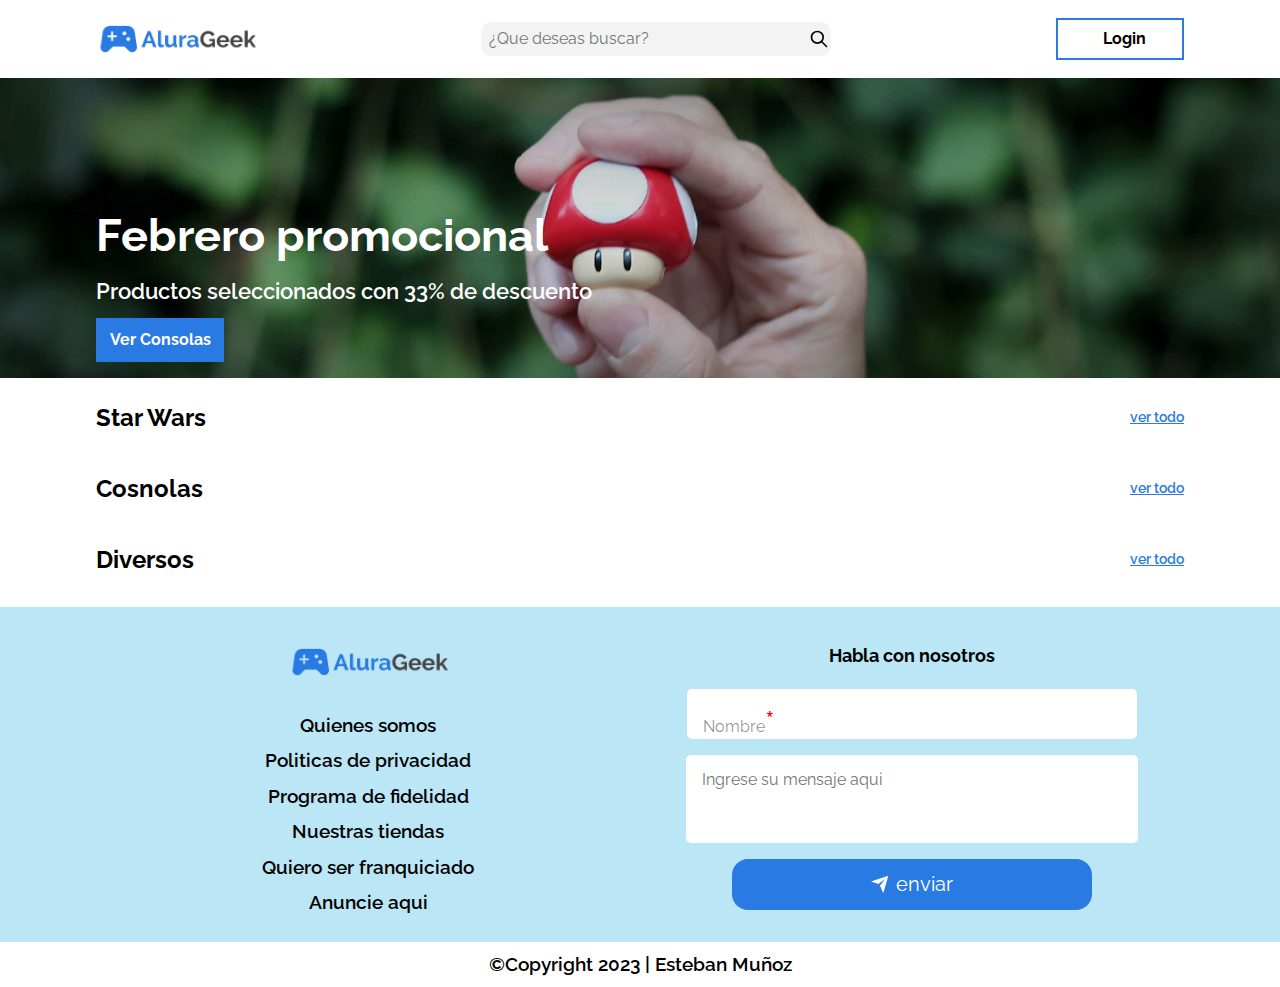
<file: index.html>
<!DOCTYPE html>
<html lang="en">
  <head>
    <meta charset="UTF-8" />
    <meta http-equiv="X-UA-Compatible" content="IE=edge" />
    <meta name="viewport" content="width=device-width, initial-scale=1.0" />
    <link rel="stylesheet" href="normalize.css" />
    <link rel="stylesheet" href="reset.css" />
    <link rel="stylesheet" href="modules/navbar/navbar.css" />
    <link rel="stylesheet" href="modules/hero/hero.css" />
    <link rel="stylesheet" href="modules/main/products/card.css" />
    <link rel="stylesheet" href="modules/main/products/products.css" />
    <link rel="stylesheet" href="modules/main/contactForm/contactForm.css" />
    <link rel="stylesheet" href="modules/footer/footer.css" />
    <!-- swiper js -->
    <link
      rel="stylesheet"
      href="https://cdn.jsdelivr.net/npm/swiper@10/swiper-bundle.min.css"
    />

    <script
      src="https://cdn.jsdelivr.net/npm/swiper@10/swiper-bundle.min.js"
      defer
    ></script>
    <link rel="stylesheet" href="modules/main/products/swiper.css" />
    <script src="modules/main/products/swiper.js" defer></script>
    <!-- fin swiper js -->
    <!-- google fonts -->
    <link rel="preconnect" href="https://fonts.googleapis.com" />
    <link rel="preconnect" href="https://fonts.gstatic.com" crossorigin />
    <link
      href="https://fonts.googleapis.com/css2?family=Audiowide&family=DM+Sans:wght@400;500;700&family=Montserrat:wght@100;200;400;500;800&family=Poltawski+Nowy:wght@400;600;700&family=Rajdhani:wght@300;400;500;600;700&family=Raleway:wght@400;500;600;700&display=swap"
      rel="stylesheet"
    />
    <!-- fin google fonts -->
    <!-- services and controllers -->
    <script type="module" src="controllers/products-controllers.js" defer ></script>
    <script type="module" src="services/product-services.js" defer ></script>
    <!-- end services and controllers -->
    <title>Aluragek</title>
  </head>
  <body class="">
    <header class="header">
      <!-- navbar -->
      <nav class="nav container">
        <a class="container__logo" href="#" style="cursor:pointer" 
          ><img class="img__logo" src="assets/logos/Logo.png" alt="" /></a
        ><span class="container-btn">
          <a class="btn" href="modules/screens/login/login.html">Login</a>
        </span>
        <span class="container__search"><input
          type="text"
          class="input__search"
          placeholder="¿Que deseas buscar?"
        />
        <svg
          class="search__icon"
          width="46"
          height="46"
          fill="none"
          stroke="currentColor"
          stroke-linecap="round"
          stroke-linejoin="round"
          stroke-width="2"
          viewBox="0 0 24 24"
          xmlns="http://www.w3.org/2000/svg"
        >
          <path d="M10 17a7 7 0 1 0 0-14 7 7 0 0 0 0 14Z"></path>
          <path d="m21 21-6-6"></path>
        </svg></span>
          
        
      </nav>
      <!-- fin navbar -->
      <!-- banner -->
      <section class="hero">
        <section class="container">
          <h2 class="title--hero">Febrero promocional</h2>
          <p class="subtitle--hero">
            Productos seleccionados con 33% de descuento
          </p>
          <span class="container-btn">
            <a class="btn--banner" href="#">Ver Consolas</a>
          </span>
        </section>
      </section>
      <!-- fin banner -->
    </header>
    <main class="main container">
      <!-- star wars products -->
      <section class="container-products">
        <div class="text-products">
          <h2 class="title">Star Wars</h2>
          <a
            class="subtitle--continer-products"
            href="modules/screens/allProducts/allProducts.html"
            >ver todo</a
          >
        </div>
        <div class="container-cards-product">
          <!-- swiper -->
          <div class="swiper mySwiper">
            <div class="swiper-wrapper" data-StarWars>
             <!-- en esta seccion van las cardas de los productos de Star Wars traidos desde la base de datos -->
            </div>
            <div class="swiper-pagination"></div>
          </div>
          <!-- fin swiper -->
        </div>
      </section>
      <!-- fin start wars products -->
      <!-- consolas -->

      <section class="container-products">
        <div class="text-products">
          <h2 class="title">Cosnolas</h2>
          <a
            class="subtitle--continer-products"
            href="modules/screens/allProducts/allProducts.html"
            >ver todo</a>
        </div>
        <div class="container-cards-product">
          <!-- swiper -->
          <div class="swiper mySwiper">
            <div class="swiper-wrapper" data-Consolas>
            <!-- en esta seccion van las cardas de los productos de consolas traidos desde la base de datos -->

            </div>
            <div class="swiper-pagination"></div>
          </div>
          <!-- fin swiper -->
        </div>
      </section>
      <!-- fin consolas -->
      <!-- Diversos -->
      <section class="container-products">
        <div class="text-products">
          <h2 class="title">Diversos</h2>
          <a
            class="subtitle--continer-products"
            href="modules/screens/allProducts/allProducts.html"
            >ver todo</a>
        </div>
        <div class="container-cards-product">
          <!-- swiper -->
          <div class="swiper mySwiper">
            <div class="swiper-wrapper" data-Diversos>
            <!-- en esta seccion van las cardas de los productos de diversos traidos desde la base de datos -->
            </div>
            <div class="swiper-pagination"></div>
          </div>
          <!-- fin swiper -->
        </div>
      </section>
      <!--fin Diversos -->
    </main>
    <footer class="footer">
      <section class="footer-content container">
        <div class="options-footer">
          <span class="container__logo-footer"
            ><img class="img__logo" src="assets/logos/Logo.png" alt=""
          /></span>
          <ul class="footer__list">
            <li class="item__footer-list subtitle">Quienes somos</li>
            <li class="item__footer-list subtitle">Politicas de privacidad</li>
            <li class="item__footer-list subtitle">Programa de fidelidad</li>
            <li class="item__footer-list subtitle">Nuestras tiendas</li>
            <li class="item__footer-list subtitle">Quiero ser franquiciado</li>
            <li class="item__footer-list subtitle">Anuncie aqui</li>
          </ul>
        </div>
        <!-- contact form -->
        <section class="container__form">
          <h2 class="title--form">Habla con nosotros</h2>
          <div class="form__group">
            <div class="container__img-form">
              <img
                src="assets/comunicateConNosotros.svg"
                alt=""
                class="img__form"
              />
            </div>
            <form action="" class="form-contact">
              <!-- <section class="input-group">
              <input class="input__form" type="email" required />
              <label for="" class="label__form">Email</label>
            </section> -->

              <section class="input-group">
                <input class="input__form" type="text" name="nombre" required />
                <label for="nombre" class="label__form">Nombre</label>
              </section>
              <!-- <section class="input-group">
              <input class="input__form" type="text" name="asunto" required />
              <label for="asunto" class="label__form">Asunto</label>
            </section> -->

              <textarea
                class="input-form__textarea"
                name="mensaje"
                id=""
                cols="0"
                rows="3"
                placeholder="Ingrese su mensaje aqui"
                required
              ></textarea>
              <button class="btn__send">
                <div class="svg-wrapper-1">
                  <div class="svg-wrapper">
                    <svg
                      height="24"
                      width="24"
                      viewBox="0 0 24 24"
                      xmlns="http://www.w3.org/2000/svg"
                    >
                      <path d="M0 0h24v24H0z" fill="none"></path>
                      <path
                        d="M1.946 9.315c-.522-.174-.527-.455.01-.634l19.087-6.362c.529-.176.832.12.684.638l-5.454 19.086c-.15.529-.455.547-.679.045L12 14l6-8-8 6-8.054-2.685z"
                        fill="currentColor"
                      ></path>
                    </svg>
                  </div>
                </div>
                <span>enviar</span>
              </button>
            </form>
          </div>
        </section>
        <!--fin contact form -->
      </section>

      <div class="footer-bottom">
        <p class="subtitle">©Copyright 2023 | Esteban Muñoz</p>
      </div>
    </footer>
  </body>
</html>
</file>
<file: modules/navbar/navbar.css>
.nav {
  display: flex;
  justify-content: space-between;
  align-items: center;
}
/* navbar logo */
.container__logo {
  width: 7rem;
  display: flex;
  justify-content: center;
  align-items: center;
  cursor: pointer;
}
.img__logo {
  width: 100%;
  height: 100%;
  object-fit: fill;
}
/* fin navbar logo */

/* search icon and input search */
.container__search {
  position: relative;
  display: flex;
  justify-content: center;
  align-items: center;
  cursor: pointer;
  width: 30px;
  height: 30px;
}
.input__search {
  position: relative;
  width: 100%;
  display: none;
  background-color: rgba(128, 128, 128, 0.096);
  border-radius: 10px;
  border: none;
  padding: 0.5rem;
}
.search__icon {
  position: absolute;
  right: 2px;
}

/* fin search icon */

/* media queries */
@media screen and (min-width: 768px) {
  .container__logo {
    order: 0;
  }
  .container__searc-icon {
    order: 1;
  }
  .container-btn {
    order: 2;
  }
}
/* end media queries */

@media screen and (min-width: 768px) {
  .container__search {
    width: 350px;
  }
  .input__search {
    display: block;
  }
}

.container__logo {
  width: 7rem;
}
@media screen and (min-width: 1100px) {
  .container__logo {
    width: 10rem;
  }
}
</file>
<file: modules/hero/hero.css>
.hero {
  display: flex;
  flex-direction: column;
  justify-content: end;
  width: 100vw;
  height: 200px;
  background-image: url("../../assets/banner.jpg");
  background-repeat: no-repeat;
  background-position: center;
  background-size: cover;
  box-shadow: inset 0px 0px 300px 20px rgba(0,0,0,0.75);
  object-fit: cover;
  color: white;
}
.title--hero {
  font-size: clamp(1.2rem,6vw,2.8rem);
  font-weight: 700;
  margin: 0.4em 0;
}
.subtitle--hero {
  
  font-size: clamp(.9rem,4vw,1.4rem);
  font-weight: 600;
  margin: 0.6em 0;
}
/* btn banner */

.btn--banner {
  display: flex;
  justify-content: center;
  align-items: center;
  width: 100%;
  height: 1.5rem;
  padding: 0.5rem 0.5rem;
  font-size: 16px;
  font-weight: 700;
  color: rgb(255, 255, 255);
  border: 2px solid var(--bgcolor-btn);
  cursor: pointer;
  position: relative;
  background-color: transparent;
  text-decoration: none;
  overflow: hidden;
  z-index: 1;
  font-family: inherit;
}
.btn--banner::before {
  content: "";
  position: absolute;
  left: 0;
  top: 0;
  width: 100%;
  height: 100%;
  background-color: var(--bgcolor-btn);
  transform: translateX(0);
  transition: all 0.3s;
  z-index: -1;
}

.btn--banner:hover::before {
  transform: translateX(-100%);
}

/* fin btn banner */


/* mediaqueries */
@media screen and (min-width:768px) {
  .hero{
    height: 300px;
  }
}
</file>
<file: modules/main/products/card.css>
.container-cards-product {
  display: flex;
  margin-top: 0.5rem;
}
.text-products {
  display: flex;
  justify-content: space-between;
  align-items: center;
}
.subtitle--continer-products {
  color: var(--bgcolor-btn);
  font-size: 0.9rem;
  font-weight: 600;
  margin: 0.6em 0;
  
}

.card {
  width: 150px;
  height: 254px;
  padding: 0.8em;
  background: #f5f5f5;
  position: relative;
  overflow: visible;
  box-shadow: 0 1px 3px rgba(0, 0, 0, 0.12), 0 1px 2px rgba(0, 0, 0, 0.24); 
  
}

.card-img {
  height: 60%;
  width: 100%;
  border-radius: 0.5rem;
  transition: 0.3s ease;
}
.card-img img {
  width: 100%;
  height: 100%;
  border-radius: 0.5rem;
  object-fit: cover;
  object-position: center;
}

svg {
  width: 20px;
  height: 20px;
}

.card-footer {
  width: 100%;
  display: flex;
  justify-content: space-between;
  align-items: center;
  padding-top: 5px;
  border-top: 1px solid #ddd;
}

/*Text*/
/* .text-title {
  line-height: 1.5;
} */

.text-body {
  font-size: 0.9em;
  padding-bottom: 10px;
}

/*Button*/
.card-button {
  border: 1px solid #252525;
  display: flex;
  padding: 0.3em;
  cursor: pointer;
  border-radius: 50px;
  transition: 0.3s ease-in-out;
}

/*Hover*/
.card:hover .card-img {
  transform: translateY(-8%);
  box-shadow: rgba(63, 188, 226, 0.25) 0px 13px 47px -5px,
    rgba(19, 61, 117, 0.3) 0px 8px 16px -8px;
}

.card-button:hover {
  border: 1px solid #ffcaa6;
  background-color: #ffcaa6;
}
</file>
<file: modules/main/products/products.css>
.container-products {
  margin-top: 1rem;
}
</file>
<file: modules/main/contactForm/contactForm.css>
.container__form{
  /* margin: 3rem 0; */
  margin-bottom: 2rem;
  max-width: 560px;
  margin: 0 auto;
}
.title--form{
  font-size: 1.1rem;
  font-weight: 700;
  margin: 0.4em 0;
}
.container__img-form{
  display: none;
  max-width: 100%;
}
.img__form{
  width: 50%;
}
.form-contact {
  display: flex;
  justify-content: center;
  align-items: center;
  flex-direction: column;
  /* gap: 2rem; */
  gap: 1rem;
  margin: 2rem 0;
  border-radius: 5px;
  /* padding: 3rem 0; */
  /* box-shadow: 0 4px 8px 0 rgba(0, 0, 0, 0.2), 0 6px 20px 0 rgba(0, 0, 0, 0.19); */
}
.input-group {
  position: relative;
  /* width: 80%; */
  /* background-color: rgba(97, 196, 235, 0.432); */
  width: 100%;
  background-color: white;
  border-radius: 5px;
}

.input__form {
  border: none;
  width: 85%;
  /* border-bottom: solid 1.5px rgb(7, 7, 7); */
  background: none;
  padding: 1rem;
  font-size: 1rem;
  color: #000000;
  transition: border 150ms cubic-bezier(0.4, 0, 0.2, 1);
}
.input-form__textarea {
  resize: none;
  outline: none;
  padding: 1rem;
  /* background-color: rgba(97, 196, 235, 0.432); */
  background-color: white;
  border: none;
  border-radius: 5PX;
  /* width: 72%; */
  width:calc(100% - 30px);
  
}

.label__form{
  position: absolute;
  left: 1rem;
  color: #00000073;
  pointer-events: none;
  transform: translateY(1rem);
  transition: 150ms cubic-bezier(0.4, 0, 0.2, 1);
}
.label__form::after{
  content: "*";
  color:red;
  font-size: 30px;
  

}
.input__form:focus,
input:valid {
  outline: none;
  /* border-bottom: 1.5px solid #1a73e8; */
}

.input__form:focus ~ label,
input:valid ~ label {
  transform: translateY(-85%) scale(0.8);
  /* background-color: #1a73e83f; */
  padding: 0 0.2em;
  color: #2196f3;
}

/* media queries */
@media screen and (min-width:768px) {
  
  .form-contact{
    max-width: 450px;
    margin: 0 auto;
    padding: 1rem;
  }
  .container__form{
    padding-top: 2rem;
    width: 50%;
  }
}
/* end media queries */
</file>
<file: modules/footer/footer.css>
.container--footer-login{
 margin: 0 1rem;
}
footer {
  background: rgba(97, 196, 235, 0.432);
  height: auto;
  width: 100vw;
  color: black;
  text-align: center;
}
.footer-content{
  display: block;
}
.options-footer {
  display: flex;
  align-items: center;
  justify-content: center;
  flex-direction: column;
  text-align: center;
  padding-top: 1rem ;
}

.container__logo-footer {
  width: 10rem;
  display: flex;
  justify-content: center;
  align-items: center;
  padding: 1rem 0;
}
.footer__list {
  padding: 0;
  margin: 0;
  line-height: 1.5rem;
}
.item__footer-list {
  list-style: none;
  cursor: pointer;
}
.footer-bottom {
  background: rgb(255, 255, 255);
  width: 100%;
  display: flex;
  justify-content: center;
  align-items: center;
}

.fa-copyright:before {
  content: "\f1f9";
}

@media screen and (min-width:768px) {
  .container--footer-login{
    margin: 1rem 3rem;
  }
  .footer-content{
    display: flex;
    justify-content: space-evenly;
    align-items: center;
  }
  .options-footer{
    width: 50%;
  }
  /* .options-footer {
  
    text-align: initial;
    
  } */
}

@media screen and (min-width: 1100px) {
  .container--footer-login{
    margin: 1rem 6rem;
  }
}
@media screen and (min-width: 1500px) {
  .container--footer-login{
    margin: 1rem 12rem;
  }
}
</file>
